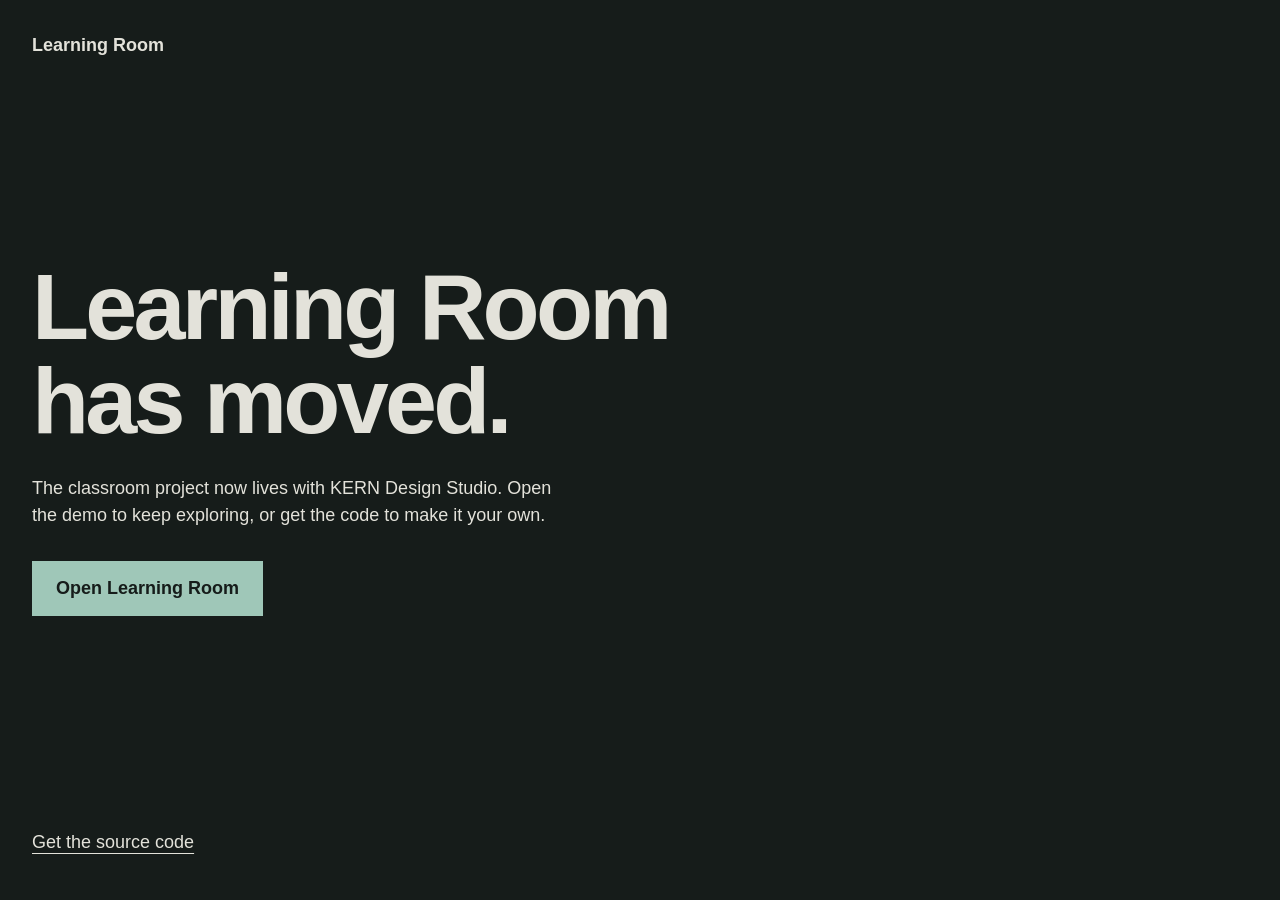
<file: index.html>
<!doctype html>
<html lang="en">
  <head>
    <meta charset="utf-8">
    <meta name="viewport" content="width=device-width, initial-scale=1">
    <meta name="robots" content="noindex,follow">
    <title>Learning Room has moved | KERN Design Studio</title>
    <link rel="canonical" href="https://kerndesignstudio.github.io/learning-room-platform/">
    <link rel="stylesheet" href="styles.css">
  </head>
  <body>
    <header>Learning Room</header>
    <main>
      <h1>Learning Room has moved.</h1>
      <p>The classroom project now lives with KERN Design Studio. Open the demo to keep exploring, or get the code to make it your own.</p>
      <a class="continue" href="https://kerndesignstudio.github.io/learning-room-platform/#/">Open Learning Room</a>
    </main>
    <footer><a href="https://github.com/KernDesignStudio/learning-room-platform">Get the source code</a></footer>
  </body>
</html>
</file>
<file: styles.css>
:root {
  --ground: #161c1a;
  --ink: #e3e2da;
  --accent: #9fc7b8;
  --accent-hover: #b5d5c9;
}
* { box-sizing: border-box; }
body {
  margin: 0;
  min-height: 100svh;
  background: var(--ground);
  color: var(--ink);
  font-family: Arial, sans-serif;
  font-size: 18px;
  line-height: 1.5;
  padding: 32px;
  display: flex;
  flex-direction: column;
}
header { font-weight: 700; }
main {
  flex: 1;
  display: flex;
  flex-direction: column;
  justify-content: center;
  align-items: flex-start;
  padding-block: 72px;
  max-width: 1080px;
  width: 100%;
}
h1 {
  margin: 0 0 28px;
  max-width: 13ch;
  font-size: clamp(48px, 7.3vw, 105px);
  font-weight: 700;
  line-height: 1;
  letter-spacing: -.04em;
}
p { margin: 0 0 32px; max-width: 52ch; }
a { color: var(--ink); text-underline-offset: 5px; }
a:hover { color: var(--accent); }
a:focus-visible { outline: 3px solid var(--accent); outline-offset: 6px; }
.continue {
  padding: 14px 24px;
  background: var(--accent);
  color: var(--ground);
  font-weight: 700;
  text-decoration: none;
  display: inline-flex;
  min-height: 48px;
  align-items: center;
}
.continue:hover { background: var(--accent-hover); color: var(--ground); }
footer { padding-block: 12px; }
@media (max-width: 600px) {
  body { padding: 24px; }
  main { padding-block: 56px; }
}
</file>
